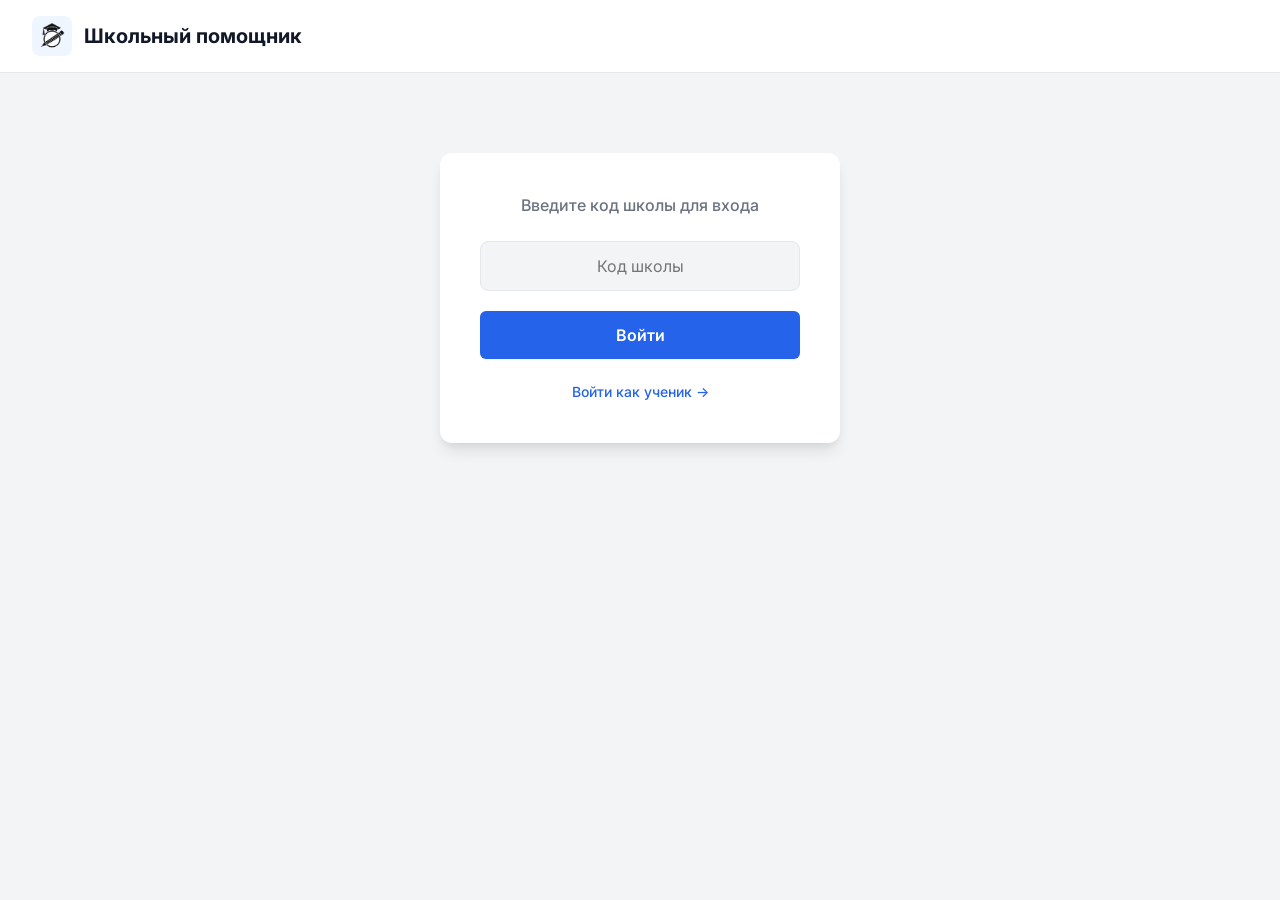
<file: index.html>
<!DOCTYPE html>
<html lang="ru">
<head>
    <meta charset="UTF-8">
    <meta name="viewport" content="width=device-width, initial-scale=1.0">
    <title>School-Helper | Вход</title>
    <link rel="stylesheet" href="src/styles/main.css">
</head>
<body>
    <header class="header">
        <div class="header-logo">
            <div class="header-logo-image"><img src="src/icons/SchoolHelper.png" alt="Logo"></div>
            <h1 class="logo-text">Школьный помощник</h1>
        </div>
    </header>

    <section class="auth-section">
        <h2 class="enter-h2-text">Введите код школы для входа</h2>
        <input class="auth-input" type="text" id="schoolCodeInput" placeholder="Код школы">
        
        <button class="btn-primary" id="loginBtn" style="width: 100%; padding: 14px; font-size: 16px;">Войти</button>
        
        <div class="enter-student">
            <a href="#" id="studentLoginBtn" class="enter-student-link">Войти как ученик →</a>
        </div>
    </section>

    <script src="src/js/index.js"></script>
</body>
</html>
</file>
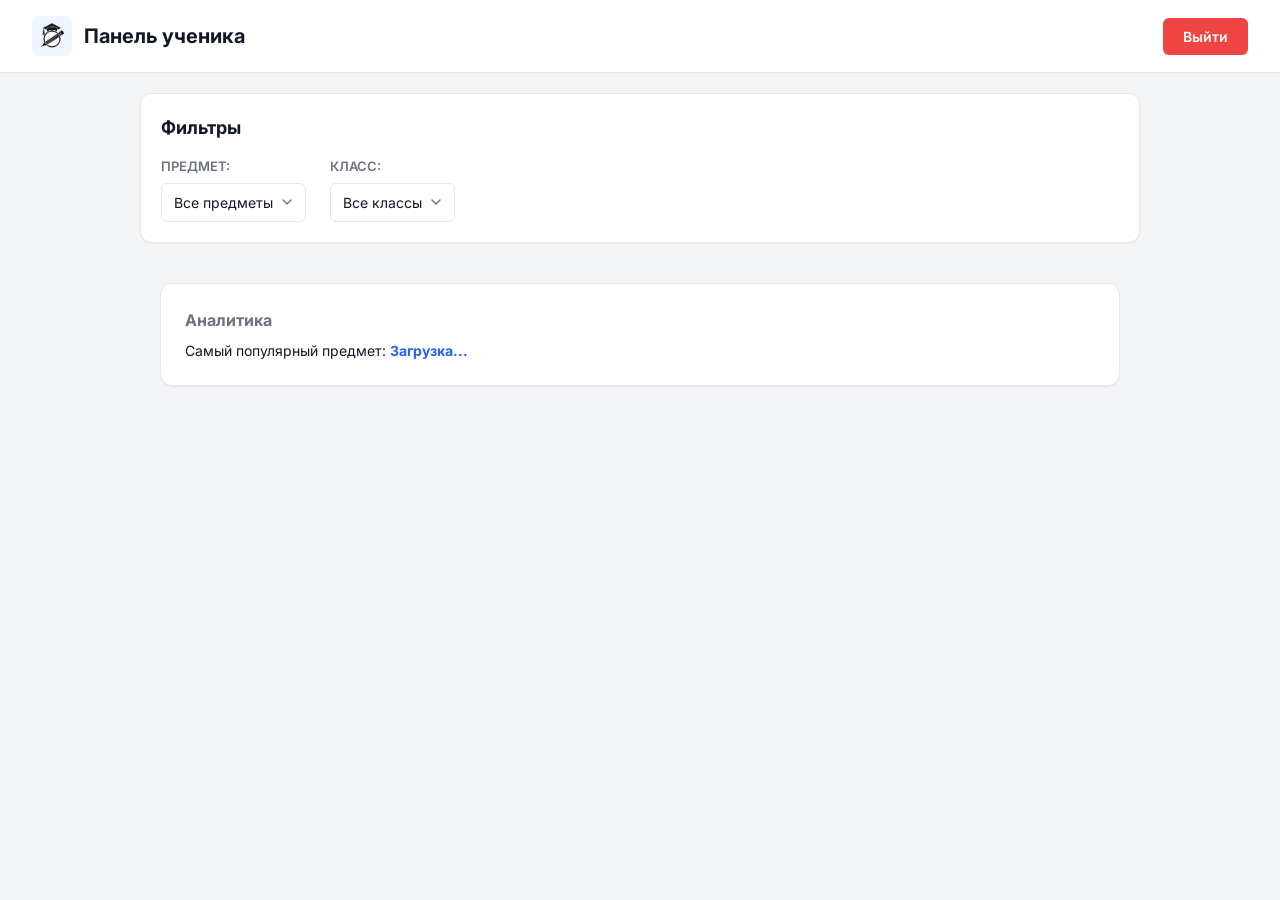
<file: student.html>
<!DOCTYPE html>
<html lang="ru">
<head>
    <meta charset="UTF-8">
    <meta name="viewport" content="width=device-width, initial-scale=1.0">
    <title>School-Helper | Student</title>
    <link rel="stylesheet" href="src/styles/main.css">
</head>
<body>
    <header class="header">
        <div class="header-logo">
            <div class="header-logo-image"><img src="src/icons/SchoolHelper.png" alt="Logo"></div>
            <h1 class="logo-text">Панель ученика</h1>
        </div>
        <button class="btn-primary danger" id="LeaveButton">Выйти</button>
    </header>

    <section class="filters-section">
        <div class="filters-box">
            <h2 style="font-size: 18px; margin-bottom: 16px;">Фильтры</h2>
            <div class="filters-container">
                <div>
                    <label style="color: var(--text-muted); font-size: 13px; font-weight: 600; display: block; margin-bottom: 6px;">ПРЕДМЕТ:</label>
                    <select id="filterSubject">
                        <option value="">Все предметы</option>
                    </select>
                </div>
                <div>
                    <label style="color: var(--text-muted); font-size: 13px; font-weight: 600; display: block; margin-bottom: 6px;">КЛАСС:</label>
                    <!-- ✅ Список классов сгенерируется через JS -->
                    <select id="filterGrade">
                        <option value="">Все классы</option>
                    </select>
                </div>
            </div>
        </div>
    </section>

    <section class="last-added-lessons-section">
        <div class="dash-card" style="margin-bottom: 24px;">
            <h3 style="font-size: 16px; margin-bottom: 8px; color: var(--text-muted);">Аналитика</h3>
            <p style="font-size: 14px;">
                Самый популярный предмет: <span id="topSubject" style="color: var(--primary); font-weight: 700;">Загрузка...</span>
            </p>
        </div>

        <ul class="last-added-lessons-list" id="studentLessonsList">
            <!-- JS заполнит -->
        </ul>
    </section>

    <script src="src/js/utils.js"></script>
    <script src="src/js/student.js"></script>
</body>
</html>
</file>
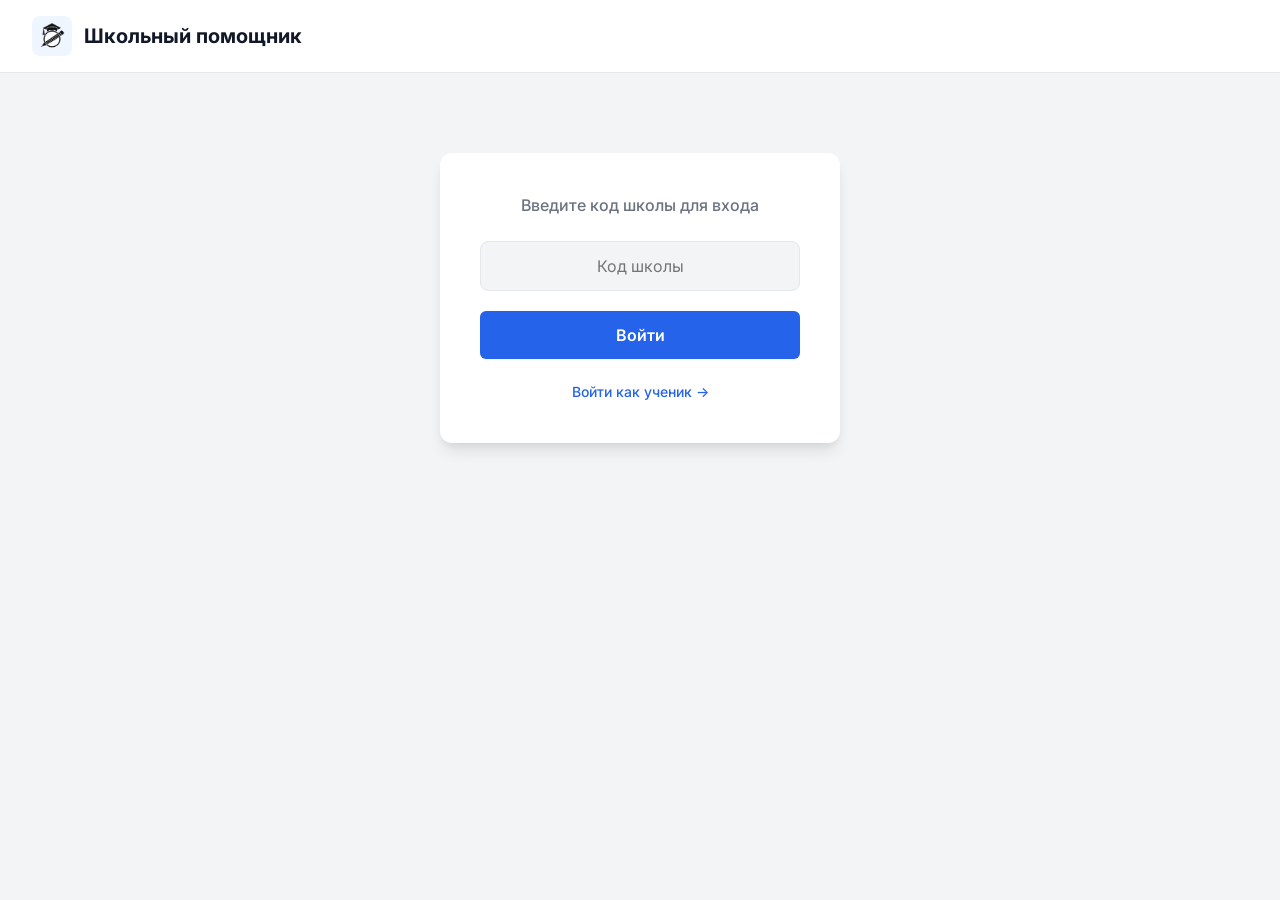
<file: teacher.html>
<!DOCTYPE html>
<html lang="ru">
<head>
    <meta charset="UTF-8">
    <meta name="viewport" content="width=device-width, initial-scale=1.0">
    <title>School-Helper | Admin</title>
    <link rel="stylesheet" href="src/styles/main.css">
    <style>
        .screen { display: none; }
        .screen.active { display: block; }
    </style>
</head>
<body>
    <header class="header">
        <div class="header-logo">
            <div class="header-logo-image"><img src="src/icons/SchoolHelper.png" alt="Logo"></div>
            <h1 class="logo-text">Панель учителя</h1>
        </div>
        <button class="btn-primary danger" id="LeaveButton">Выйти</button>
    </header>
    
    <div class="search-container">
        <input type="text" id="searchInput" placeholder="Поиск по урокам...">
        <span id="lessonCounter">0 записей</span>
    </div>

    <!-- Экран меню -->
    <section class="teacher-tools-section screen active" id="menuScreen">
        <div class="grid-3">
            <div class="dash-card">
                <h2 class="dash-title">Мои предметы</h2>
                <ul class="teacher-items-list" id="mySubjectsList">
                    <li class="teacher-item" style="color: var(--text-muted);">Загрузка...</li>
                </ul>
            </div>
            
            <div class="dash-card" style="display: flex; align-items: center; justify-content: center;">
                <button class="btn-primary" id="CreateTeacherItems" style="width: 100%; padding: 16px; font-size: 16px;">
                    + Создать урок
                </button>
            </div>
            
            <div class="dash-card" id="allLessonsBtn" style="cursor: pointer;">
                <h2 class="dash-title">Все уроки</h2>
                <p style="color: var(--text-muted); font-size: 14px;">Перейти к списку</p>
            </div>
        </div>
    </section>

    <!-- Экран уроков -->
    <div class="last-added-lessons-section screen" id="lessonsScreen">
        <button class="btn-primary" id="backToMenuBtn" style="margin-bottom: 20px; background: var(--bg-white); color: var(--text-main); border: 1px solid var(--border-color);">← Назад в меню</button>
        <h2 class="last-added-lessons-text" id="lessonsTitle">Все уроки</h2>
        <ul class="last-added-lessons-list" id="teacherLessonsList"></ul>
    </div>

    <!-- МОДАЛЬНОЕ ОКНО -->
    <div class="modal-overlay" id="createModal">
        <div class="modal-content">
            <h2 style="font-size: 20px; margin-bottom: 24px;">Новый урок</h2>
            
            <div class="form-group">
                <label>Название урока</label>
                <input type="text" id="newTitle" class="auth-input" placeholder="Например: Резьба по дереву" style="text-align: left;">
            </div>
            
            <div class="form-group">
                <label>Класс</label>
                <!-- ✅ ИСПРАВЛЕНО: Теперь это выпадающий список -->
                <select id="newGrade" class="auth-input" style="text-align: left; padding: 12px;">
                    <option value="5А">5А</option>
                    <option value="5Б">5Б</option>
                    <option value="6А">6А</option>
                    <option value="6Б">6Б</option>
                    <option value="7А">7А</option>
                    <option value="7Б">7Б</option>
                    <option value="8А">8А</option>
                    <option value="8Б">8Б</option>
                    <option value="9А">9А</option>
                    <option value="9Б">9Б</option>
                    <option value="10А">10А</option>
                    <option value="11А">11А</option>
                </select>
            </div>

            <div class="form-group">
                <label>Дата урока</label>
                <input type="date" id="newDate" class="auth-input" style="text-align: left;">
            </div>

            <div class="form-group">
                <label>Ссылка на материал</label>
                <input type="url" id="newLink" class="auth-input" placeholder="https://..." style="text-align: left;">
            </div>
            
            <div class="form-group">
                <label>Предмет</label>
                <select id="newSubject" class="auth-input" style="text-align: left; padding: 12px;">
                    <!-- JS заполнит этот список -->
                </select>
            </div>

            <div style="display: flex; gap: 12px; margin-top: 28px;">
                <button class="btn-primary" id="saveLessonBtn" style="flex: 1;">Сохранить</button>
                <button class="btn-primary danger" id="closeModalBtn" style="flex: 1;">Отмена</button>
            </div>
        </div>
    </div>

    <script src="src/js/utils.js"></script>
    <script src="src/js/teacher.js"></script>
</body>
</html>
</file>
<file: src/styles/main.css>
@import url('https://fonts.googleapis.com/css2?family=Inter:wght@400;500;600;700&display=swap');

:root {
    /* Палитра: Чистый, современный стиль (как Google Classroom) */
    --bg-main: #F3F4F6;
    --bg-white: #FFFFFF;
    --bg-panel: #FFFFFF;
    --border-color: #E5E7EB;
    
    --text-main: #111827;
    --text-muted: #6B7280;
    
    --primary: #2563EB;
    --primary-hover: #1D4ED8;
    --primary-light: #EFF6FF;
    
    --danger: #EF4444;
    --success: #10B981;
    
    --font-main: 'Inter', sans-serif;
    --shadow-sm: 0 1px 2px 0 rgba(0, 0, 0, 0.05);
    --shadow-md: 0 4px 6px -1px rgba(0, 0, 0, 0.1), 0 2px 4px -1px rgba(0, 0, 0, 0.06);
    --shadow-lg: 0 10px 15px -3px rgba(0, 0, 0, 0.1), 0 4px 6px -2px rgba(0, 0, 0, 0.05);
}

* { margin: 0; padding: 0; box-sizing: border-box; }

body {
    font-family: var(--font-main);
    background-color: var(--bg-main);
    color: var(--text-main);
    min-height: 100vh;
    line-height: 1.5;
}

/* Header */
.header {
    background: var(--bg-white);
    border-bottom: 1px solid var(--border-color);
    padding: 16px 32px;
    display: flex;
    justify-content: space-between;
    align-items: center;
    position: sticky;
    top: 0;
    z-index: 100;
}

.header-logo { display: flex; align-items: center; gap: 12px; }
.header-logo-image { width: 40px; height: 40px; border-radius: 8px; background: var(--primary-light); padding: 4px; }
.header-logo-image img { width: 100%; height: 100%; object-fit: contain; }
.logo-text { font-weight: 700; font-size: 20px; color: var(--text-main); }

/* Buttons */
button, .btn-primary {
    font-family: var(--font-main);
    font-size: 14px;
    font-weight: 600;
    padding: 10px 20px;
    border: none;
    background: var(--primary);
    color: white;
    border-radius: 6px;
    cursor: pointer;
    transition: all 0.2s;
    box-shadow: var(--shadow-sm);
}

button:hover, .btn-primary:hover {
    background: var(--primary-hover);
}

button.danger { background: var(--danger); }
button.danger:hover { background: #DC2626; }

/* Auth Section */
.auth-section {
    max-width: 400px;
    margin: 80px auto;
    background: var(--bg-white);
    padding: 40px;
    border-radius: 12px;
    box-shadow: var(--shadow-lg);
    text-align: center;
}

.enter-h2-text { color: var(--text-muted); margin-bottom: 24px; font-size: 16px; font-weight: 500; }

.auth-input {
    width: 100%;
    padding: 14px;
    background: var(--bg-main);
    border: 1px solid var(--border-color);
    border-radius: 8px;
    color: var(--text-main);
    font-family: var(--font-main);
    font-size: 16px;
    text-align: center;
    margin-bottom: 20px;
    transition: border 0.2s;
}
.auth-input:focus { outline: none; border-color: var(--primary); background: var(--bg-white); }

.enter-student { margin-top: 20px; }
.enter-student-link { color: var(--primary); text-decoration: none; font-size: 14px; font-weight: 500; }
.enter-student-link:hover { text-decoration: underline; }

/* Dashboard Grid */
.teacher-tools-section { max-width: 1200px; margin: 40px auto; padding: 0 20px; }
.grid-3 { display: grid; grid-template-columns: repeat(3, 1fr); gap: 24px; }

.dash-card {
    background: var(--bg-white);
    border: 1px solid var(--border-color);
    border-radius: 12px;
    padding: 24px;
    transition: all 0.2s;
    box-shadow: var(--shadow-sm);
}

.dash-card:hover { box-shadow: var(--shadow-md); transform: translateY(-2px); }
.dash-title { font-size: 18px; font-weight: 700; color: var(--text-main); margin-bottom: 16px; }

.teacher-items-list { list-style: none; }
.teacher-item { margin-bottom: 8px; }
.teacher-item a { 
    color: var(--text-main); 
    text-decoration: none; 
    display: block; 
    padding: 10px 12px; 
    border-radius: 6px; 
    background: var(--bg-main); 
    font-size: 14px;
    transition: 0.2s; 
}
.teacher-item a:hover { background: var(--primary-light); color: var(--primary); }

/* Lessons List */
.last-added-lessons-section { max-width: 1000px; margin: 40px auto; padding: 0 20px; }
.last-added-lessons-text { font-size: 24px; font-weight: 700; color: var(--text-main); margin-bottom: 20px; }
.last-added-lessons-list { list-style: none; display: flex; flex-direction: column; gap: 12px; }

.last-lesson {
    background: var(--bg-white);
    border: 1px solid var(--border-color);
    padding: 16px 20px;
    border-radius: 8px;
    display: flex;
    justify-content: space-between;
    align-items: center;
    font-size: 15px;
    box-shadow: var(--shadow-sm);
    transition: 0.2s;
}
.last-lesson:hover { border-color: #CBD5E1; box-shadow: var(--shadow-md); }
.last-lesson a { color: var(--primary); text-decoration: none; font-weight: 600; }

/* Filters */
.filters-section { max-width: 1000px; margin: 20px auto; }
.filters-box { background: var(--bg-white); padding: 20px; border-radius: 12px; border: 1px solid var(--border-color); box-shadow: var(--shadow-sm); }
.filters-container { display: flex; gap: 24px; align-items: center; flex-wrap: wrap; }

/* Стили для Select */
select {
    background-color: var(--bg-white);
    border: 1px solid var(--border-color);
    color: var(--text-main);
    padding: 10px 32px 10px 12px;
    border-radius: 6px;
    font-family: var(--font-main);
    font-size: 14px;
    outline: none;
    cursor: pointer;
    appearance: none;
    background-image: url("data:image/svg+xml;charset=UTF-8,%3csvg xmlns='http://www.w3.org/2000/svg' viewBox='0 0 24 24' fill='none' stroke='%236B7280' stroke-width='2' stroke-linecap='round' stroke-linejoin='round'%3e%3cpolyline points='6 9 12 15 18 9'%3e%3c/polyline%3e%3c/svg%3e");
    background-repeat: no-repeat;
    background-position: right 10px center;
    background-size: 16px;
}
select:focus { border-color: var(--primary); }
select option { background-color: var(--bg-white); color: var(--text-main); }

/* Календарь */
input[type="date"] {
    background-color: var(--bg-white) !important;
    color: var(--text-main) !important;
    border: 1px solid var(--border-color);
    padding: 12px;
    border-radius: 6px;
    width: 100%;
}
input[type="date"]::-webkit-calendar-picker-indicator { cursor: pointer; }

/* Скрытый экран */
.screen { display: none; }
.screen.active { display: block; animation: fadeIn 0.3s ease; }
@keyframes fadeIn { from { opacity: 0; } to { opacity: 1; } }

/* Поиск */
.search-container { max-width: 800px; margin: 30px auto; display: flex; gap: 16px; justify-content: center; }
.search-container input { flex: 1; max-width: 400px; padding: 12px 16px; background: var(--bg-white); border: 1px solid var(--border-color); border-radius: 8px; font-family: var(--font-main); outline: none; }
.search-container input:focus { border-color: var(--primary); }
#lessonCounter { color: var(--text-muted); font-weight: 600; align-self: center; font-size: 14px; }

/* Модальное окно */
.modal-overlay {
    position: fixed;
    top: 0; left: 0; width: 100%; height: 100%;
    background: rgba(0, 0, 0, 0.4);
    display: none;
    justify-content: center;
    align-items: center;
    z-index: 1000;
}
.modal-overlay.active { display: flex; }
.modal-content {
    background: var(--bg-white);
    padding: 32px;
    border-radius: 12px;
    box-shadow: var(--shadow-lg);
    width: 100%;
    max-width: 480px;
}
.form-group { margin-bottom: 16px; text-align: left; }
.form-group label { display: block; font-size: 13px; font-weight: 600; color: var(--text-muted); margin-bottom: 6px; }

.last-lesson a.btn-primary {
    color: white !important;
    text-decoration: none;
}
.last-lesson a.btn-primary:hover {
    color: white !important;
    text-decoration: none;
}
</file>
